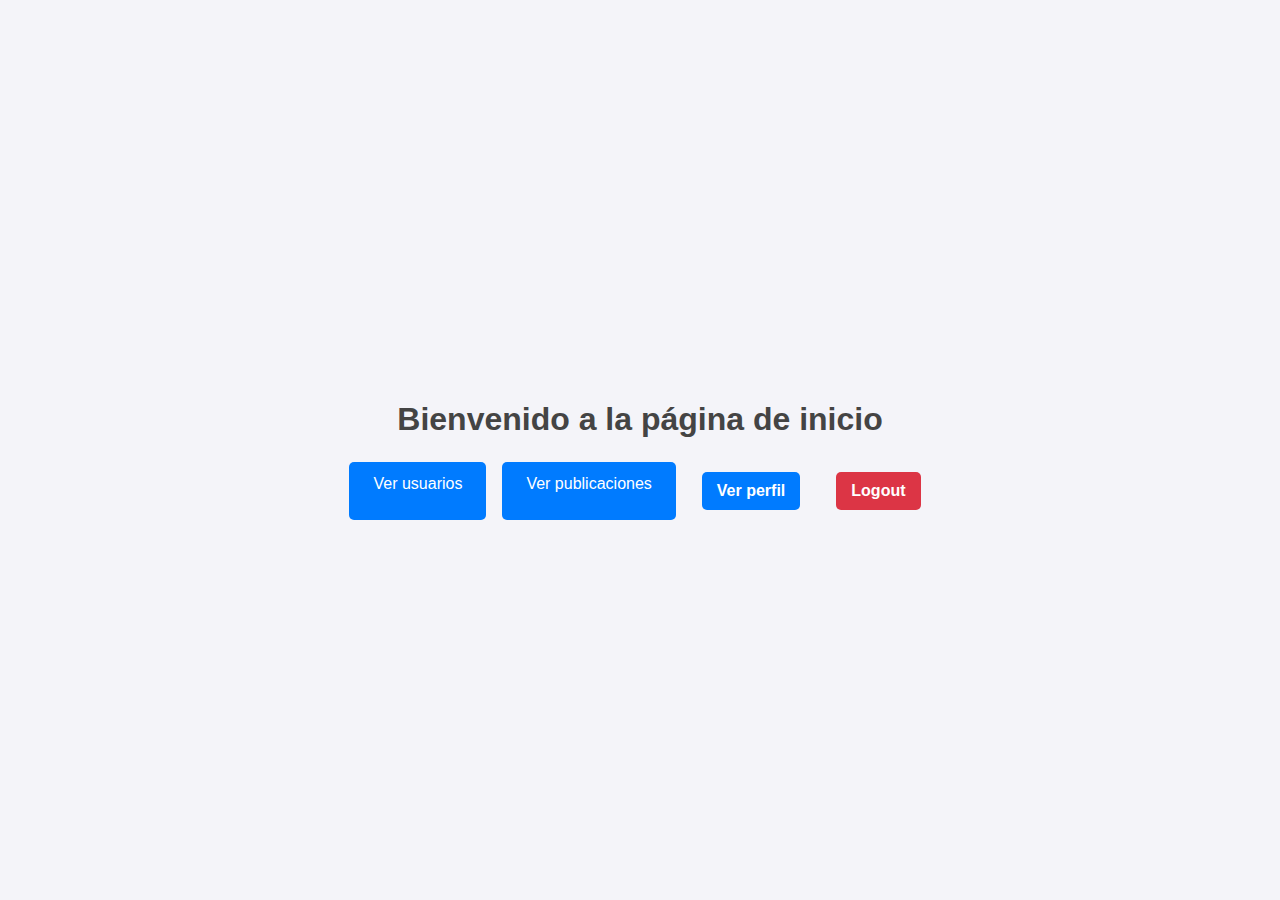
<file: src/main/resources/templates/index.html>
<!DOCTYPE html>
<html xmlns:th="http://www.thymeleaf.org" xmlns="http://www.w3.org/1999/xhtml">
<head>
    <meta charset="utf-8"/>
    <meta http-equiv="x-ua-compatible" content="ie=edge"/>
    <title>Index page</title>
    <link rel="stylesheet" href="../static/css/index.css" th:href="@{/css/index.css}">
    <meta name="viewport" content="width=device-width, initial-scale=1"/>
</head>
<body>
<h1>Bienvenido a la página de inicio</h1>
<div class="links">
    <a th:href="@{/users}">Ver usuarios</a>
    <a th:href="@{/posts}">Ver publicaciones</a>
    <a th:href="@{/user-profiles/me}" class="profile-link">Ver perfil</a>
    <a th:href="@{/logout}" class="logout-link">Logout</a>
</div>
</body>
</html>
</file>
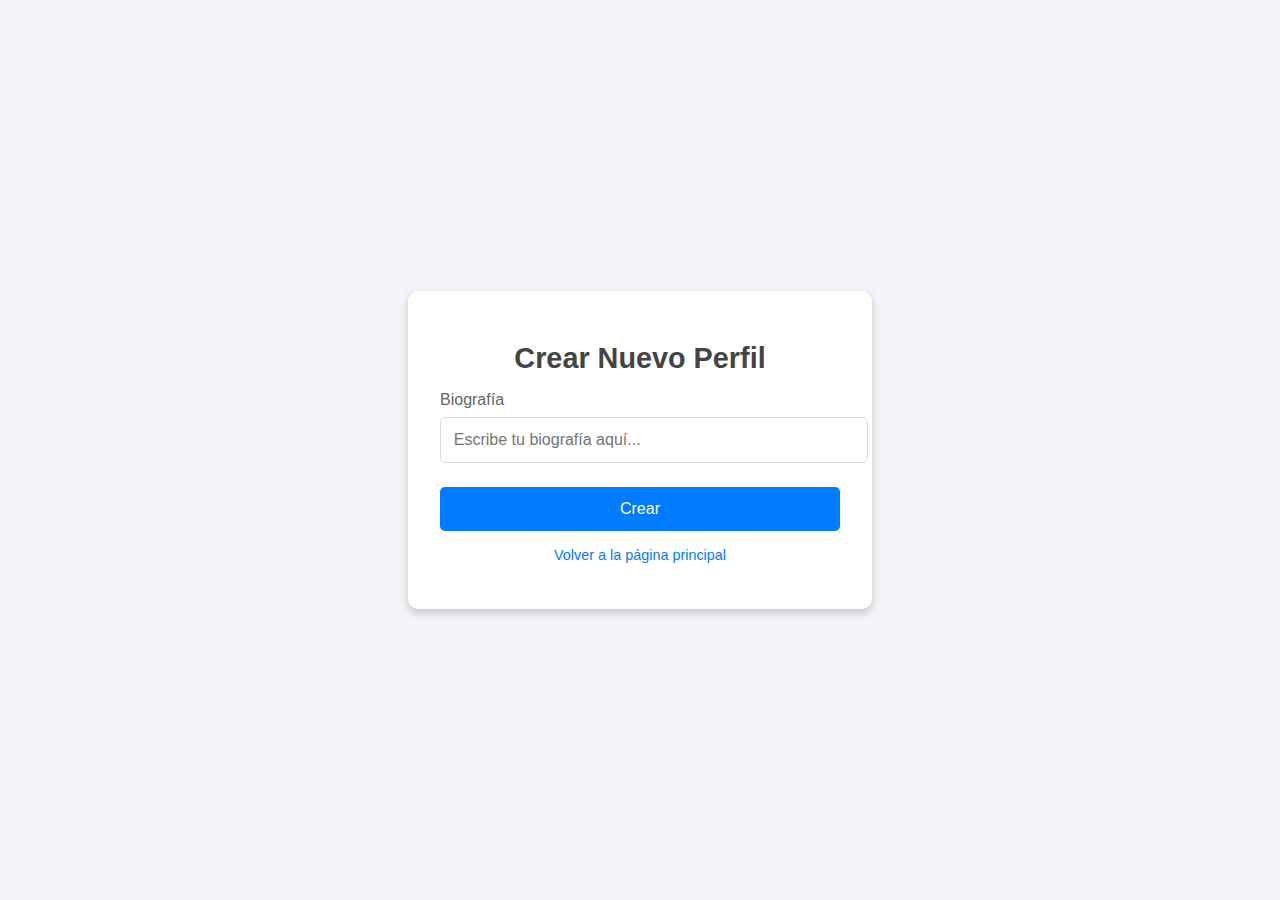
<file: src/main/resources/templates/create-user-profile.html>
<!DOCTYPE html>
<html xmlns:th="http://www.thymeleaf.org" xmlns="http://www.w3.org/1999/xhtml">
<head>
    <meta charset="UTF-8">
    <title>Crear Perfil</title>
    <link rel="stylesheet" href="../static/css/create-profile.css" th:href="@{/css/create-profile.css}">
</head>
<body>
<div class="card">
    <h1>Crear Nuevo Perfil</h1>
    <form action="/user-profiles/create" method="post">
        <label for="bio">Biografía</label>
        <input type="text" id="bio" name="profile.bio" placeholder="Escribe tu biografía aquí..." required>
        <button type="submit">Crear</button>
    </form>
    <div class="footer">
        <p><a href="/">Volver a la página principal</a></p>
    </div>
</div>

</body>
</html>
</file>
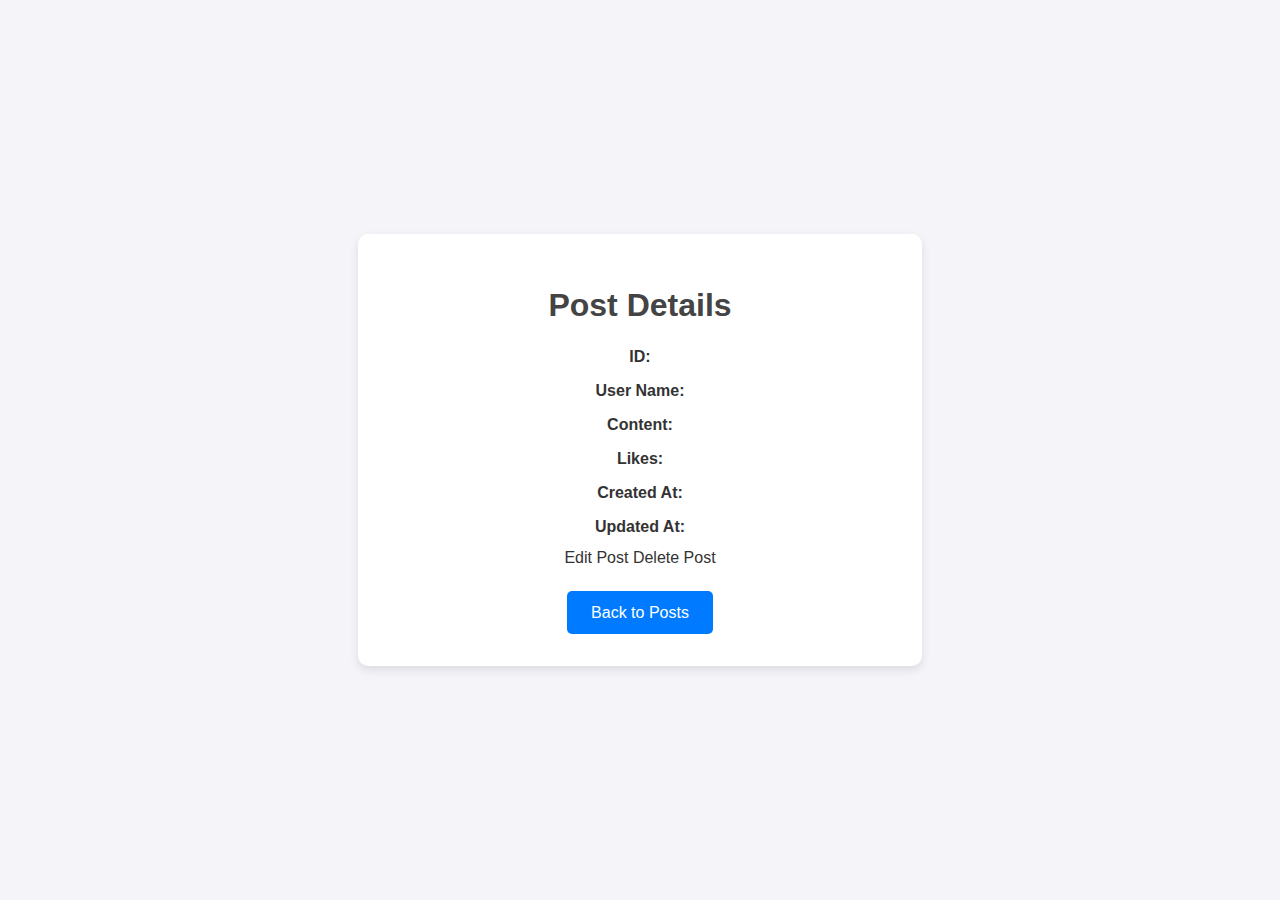
<file: src/main/resources/templates/post-detail.html>
<!DOCTYPE html>
<html xmlns:th="http://www.thymeleaf.org" xmlns="http://www.w3.org/1999/xhtml">
<head>
    <title>Post Details</title>
    <link rel="stylesheet" href="../static/css/post-detail.css" th:href="@{/css/post-detail.css}">
</head>
<body>
<div class="container">
    <h1>Post Details</h1>
    <div class="details">
        <p><strong>ID:</strong> <span th:text="${post.id}"></span></p>
        <p><strong>User Name:</strong> <span th:text="${post.user.name}"></span></p>
        <p><strong>Content:</strong> <span th:text="${post.content}"></span></p>
        <p><strong>Likes:</strong> <span th:text="${post.likes}"></span></p>
        <p><strong>Created At:</strong> <span th:text="${post.createdAt}"></span></p>
        <p><strong>Updated At:</strong> <span th:text="${post.updateAt}"></span></p>
    </div>

    <!-- Botones de acciones solo visibles para el propietario del post -->
    <div class="actions" th:if="${isOwner}">
        <a th:href="@{/posts/edit/{id}(id=${post.id})}" class="edit-button">Edit Post</a>
        <a th:href="@{/posts/delete/{id}(id=${post.id})}" class="delete-button" onclick="return confirm('Are you sure you want to delete this post?')">Delete Post</a>
    </div>

    <a th:href="@{/posts}" class="back-link">Back to Posts</a>
</div>
</body>
</html>
</file>
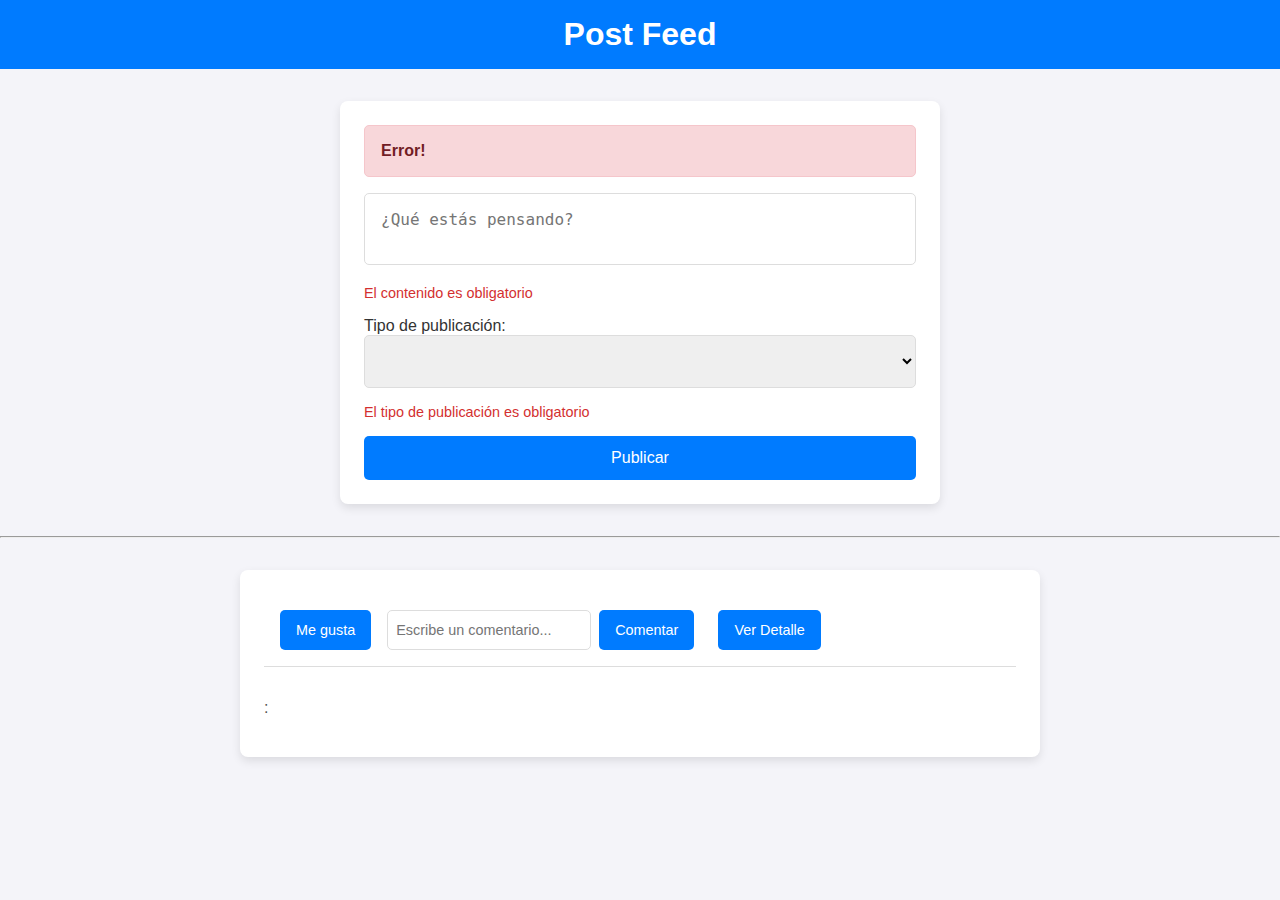
<file: src/main/resources/templates/post.html>
<!DOCTYPE html>
<html xmlns:th="http://www.thymeleaf.org" xmlns="http://www.w3.org/1999/xhtml">
<head>
    <meta charset="UTF-8">
    <title>Post Feed</title>
    <link rel="stylesheet" href="../static/css/post.css" th:href="@{/css/post.css}">
</head>
<body>
<header>
    <h1>Post Feed</h1>
</header>
<section>
    <form th:action="@{/posts}" th:method="post" class="post-form">
        <div th:if="${error}" class="alert">
            <strong>Error!</strong> <span th:text="${error}"></span>
        </div>
        <textarea name="content" placeholder="¿Qué estás pensando?" required th:text="${postDTO?.content}" th:classappend="${error != null ? 'error' : ''}"></textarea>
        <div th:if="${error != null}" class="error-message">El contenido es obligatorio</div>
        <div>
            <label for="postType">Tipo de publicación:</label>
            <select name="postType" id="postType" th:classappend="${error != null ? 'error' : ''}">
                <th:block th:each="type : ${postType}">
                    <option th:value="${type.id}" th:text="${type.name}" th:selected="${postDTO?.postType?.id == type.id}"></option>
                </th:block>
            </select>
            <div th:if="${error != null}" class="error-message">El tipo de publicación es obligatorio</div>
        </div>
        <button type="submit">Publicar</button>
    </form>
</section>
<hr/>
<section class="feed">
    <div th:each="post : ${posts}" class="post">
        <div class="post-header">
            <h3 th:text="${post.user.name}"></h3>
            <span th:text="${post.createdAt}"></span>
        </div>
        <p th:text="${post.content}"></p>
        <div class="post-actions">
            <span th:text="'Me gusta: ' + ${post.likes}"></span>
            <form th:action="@{/posts/like/{id}(id=${post.id})}" method="post">
                <input type="hidden" name="userId" th:value="${session.userId}"/>
                <button type="submit" class="action-button">Me gusta</button>
            </form>
            <form th:action="@{/posts/comment/{id}(id=${post.id})}" method="post">
                <input type="hidden" name="userId" th:value="${session.userId}"/>
                <input type="text" name="content" placeholder="Escribe un comentario..." class="comment-input">
                <button type="submit" class="action-button">Comentar</button>
            </form>
            <!-- Botón Ver Detalle -->
            <a th:href="@{/posts/{id}(id=${post.id})}" class="action-button detail-button">Ver Detalle</a>
        </div>
        <div class="comments" th:if="${post.comments}">
            <div th:each="comment : ${post.comments}" class="comment">
                <p>
                    <strong th:text="${comment.user.name}"></strong>:
                    <span th:text="${comment.content}"></span>
                </p>
            </div>
        </div>
    </div>
</section>
</body>
</html>
</file>
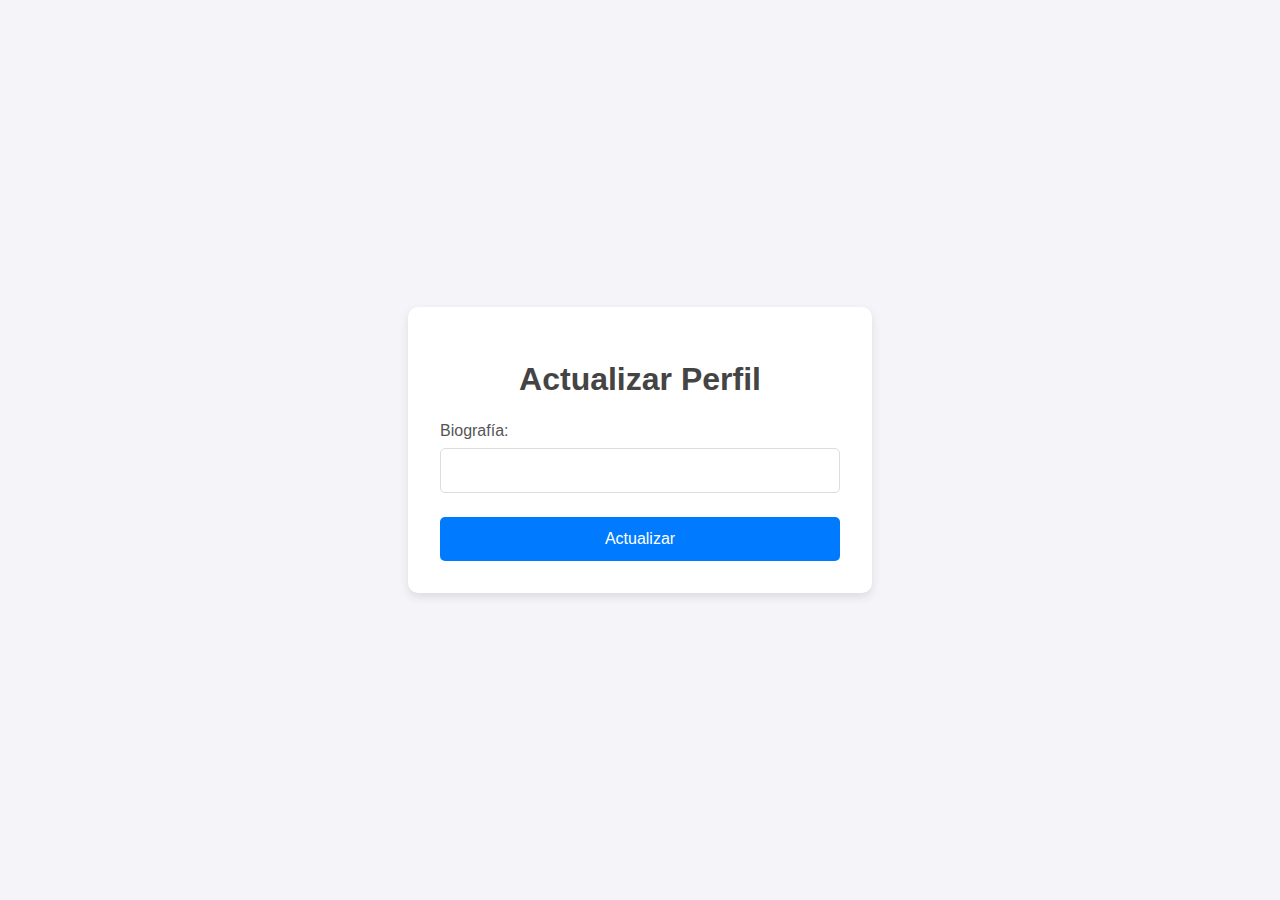
<file: src/main/resources/templates/update-user-profile.html>
<!DOCTYPE html>
<html xmlns:th="http://www.thymeleaf.org" xmlns="http://www.w3.org/1999/xhtml">
<head>
    <meta charset="UTF-8">
    <title>Actualizar Perfil</title>
    <link rel="stylesheet" href="../static/css/update-profile.css" th:href="@{/css/update-profile.css}">
</head>
<body>
<div class="container">
    <h1>Actualizar Perfil</h1>
    <form action="/user-profiles/update/${userProfile.profile.id}" method="post" class="update-form">
        <label for="bio">Biografía:</label>
        <input type="text" id="bio" name="profile.bio" th:value="${userProfile.profile.bio}" required>
        <!-- Más campos según sea necesario -->
        <button type="submit">Actualizar</button>
    </form>
</div>
</body>
</html>
</file>
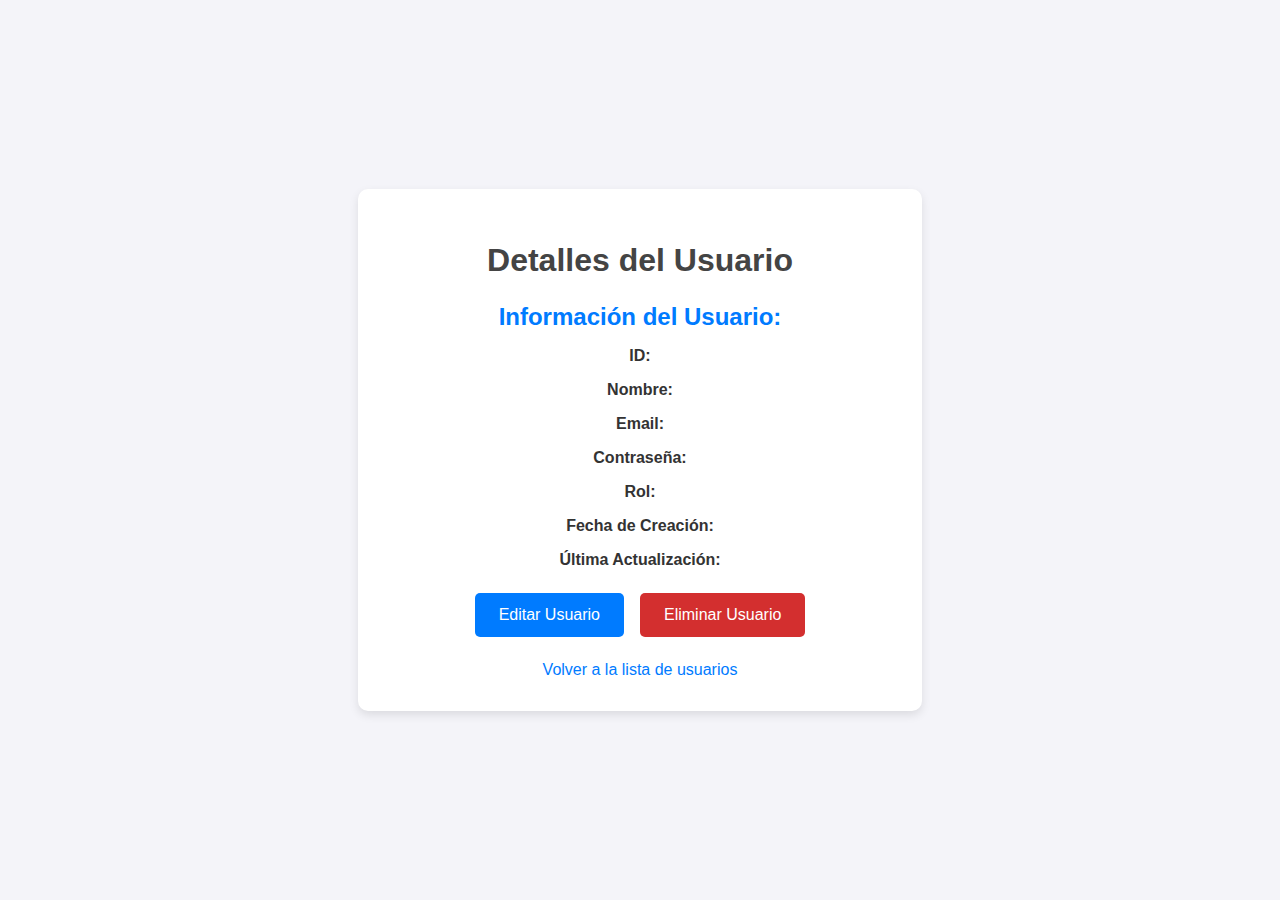
<file: src/main/resources/templates/user-details.html>
<!DOCTYPE html>
<html xmlns:th="http://www.thymeleaf.org" xmlns="http://www.w3.org/1999/xhtml">
<head>
    <meta charset="utf-8"/>
    <meta http-equiv="x-ua-compatible" content="ie=edge"/>
    <title>Detalles del Usuario</title>
    <meta name="viewport" content="width=device-width, initial-scale=1"/>
    <link rel="stylesheet" href="../static/css/user-details.css" th:href="@{/css/user-details.css}">
</head>
<body>
<div class="container">
    <h1>Detalles del Usuario</h1>

    <div class="user-info">
        <h3>Información del Usuario:</h3>
        <p><strong>ID:</strong> <span th:text="${user.id}"></span></p>
        <p><strong>Nombre:</strong> <span th:text="${user.name}"></span></p>
        <p><strong>Email:</strong> <span th:text="${user.email}"></span></p>
        <p><strong>Contraseña:</strong> <span th:text="${user.password}"></span></p>
        <p><strong>Rol:</strong> <span th:text="${user.role.name}"></span></p>
        <p><strong>Fecha de Creación:</strong> <span th:text="${user.createdAt}"></span></p>
        <p><strong>Última Actualización:</strong> <span th:text="${user.updatedAt}"></span></p>
    </div>

    <div class="action-buttons">
        <a th:href="@{/users/form(id=${user.id})}" class="button edit-button">Editar Usuario</a>
        <a th:href="@{/users/delete/{id}(id=${user.id})}" class="button delete-button" onclick="return confirm('¿Estás seguro de que deseas eliminar este usuario?');">Eliminar Usuario</a>
    </div>

    <div class="back-link">
        <a href="/users">Volver a la lista de usuarios</a>
    </div>
</div>
</body>
</html>
</file>
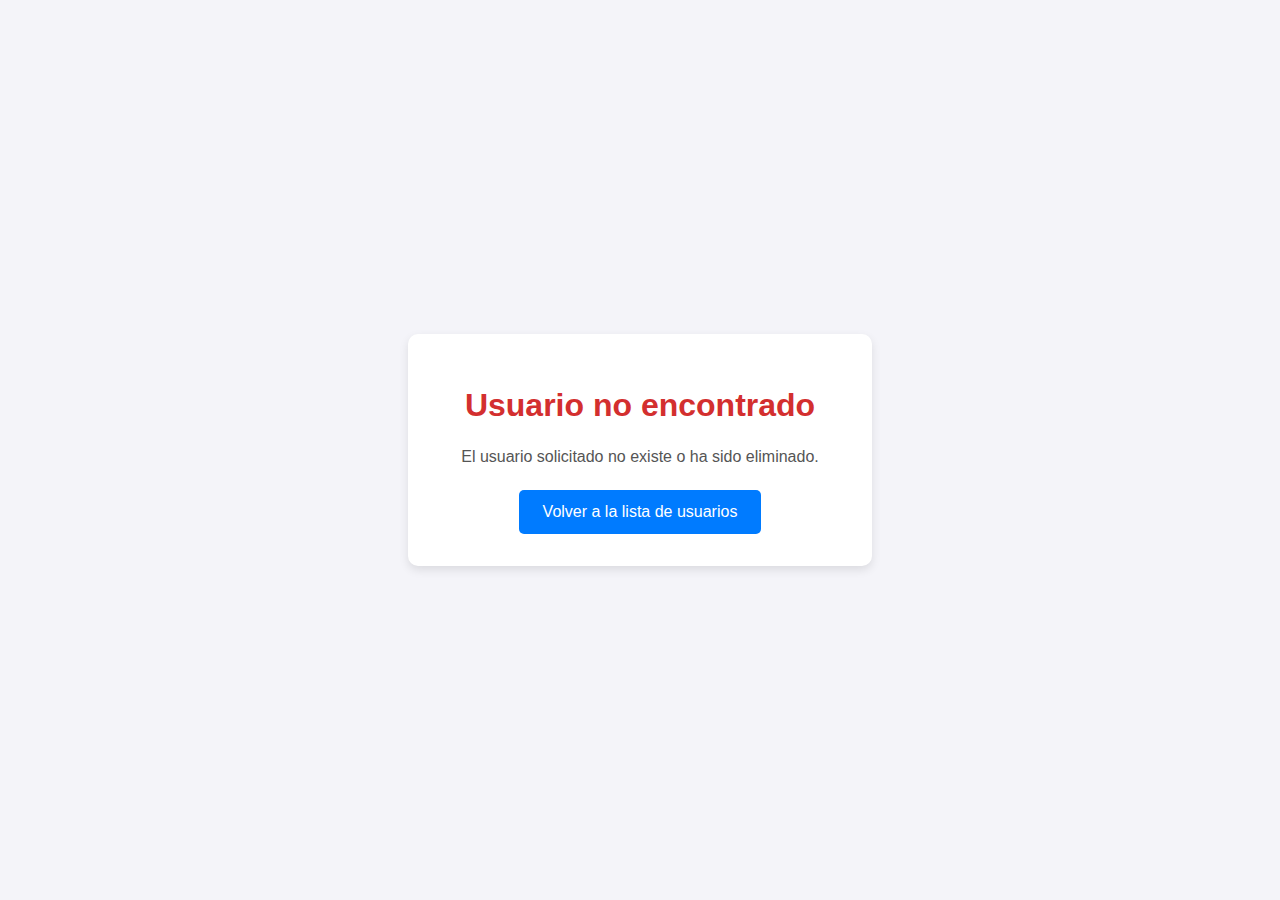
<file: src/main/resources/templates/user-not-found.html>
<!DOCTYPE html>
<html xmlns:th="http://www.thymeleaf.org" xmlns="http://www.w3.org/1999/xhtml">
<head>
    <meta charset="UTF-8">
    <title>Usuario no encontrado</title>
    <link rel="stylesheet" href="../static/css/user-not-found.css" th:href="@{/css/user-not-found.css}">
</head>
<body>
<div class="container">
    <h1>Usuario no encontrado</h1>
    <p>El usuario solicitado no existe o ha sido eliminado.</p>
    <a href="/users" class="back-link">Volver a la lista de usuarios</a>
</div>
</body>
</html>
</file>
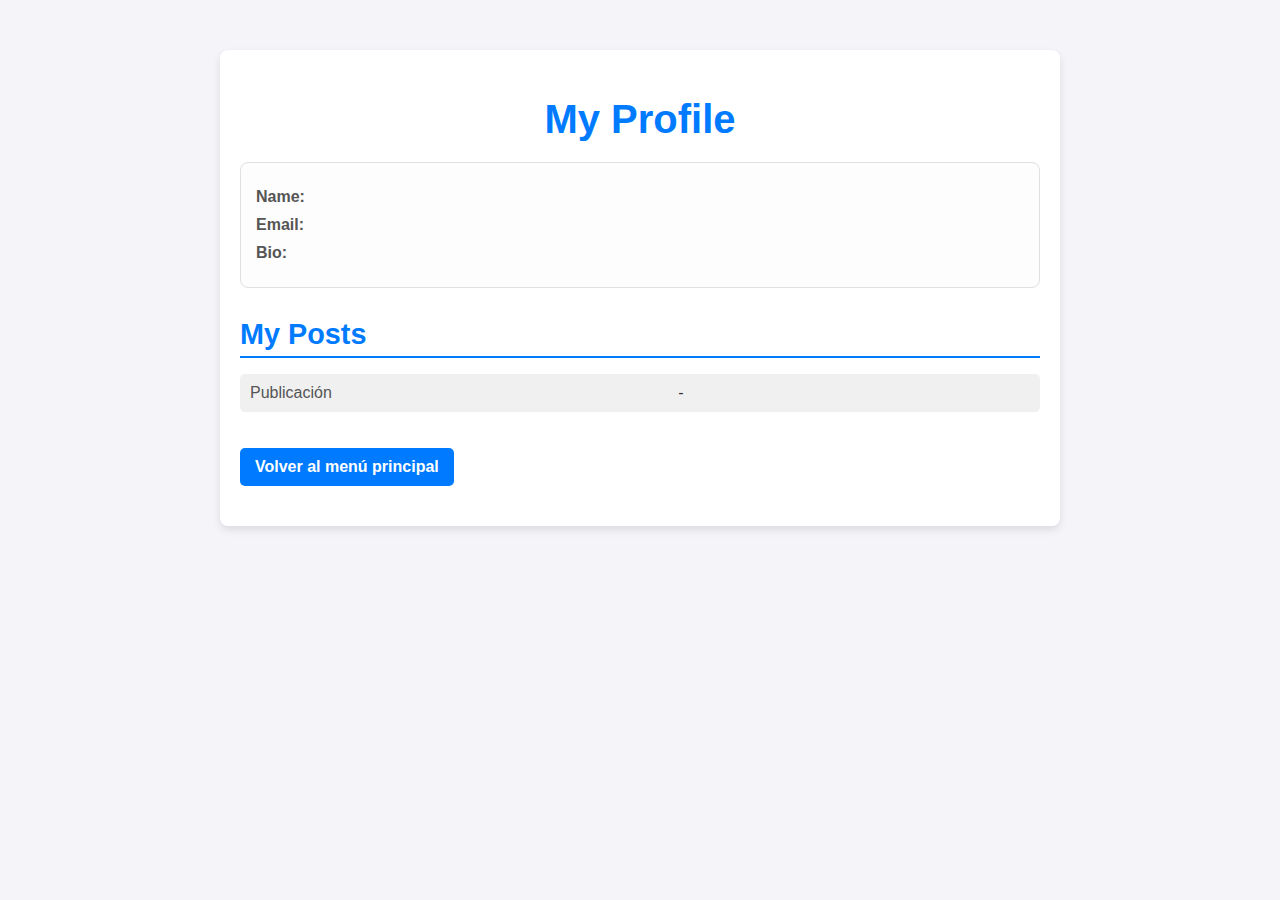
<file: src/main/resources/templates/user-profile-detail.html>
<!DOCTYPE html>
<html xmlns:th="http://www.thymeleaf.org">
<head>
    <title>My Profile</title>
    <link rel="stylesheet" href="../static/css/user-profile-detail.css" th:href="@{/css/user-profile-detail.css}">
</head>
<body>
<div class="container">
    <h1>My Profile</h1>
    <div class="profile-details">
        <p><strong>Name:</strong> <span th:text="${userProfile.profile.user.name}"></span></p>
        <p><strong>Email:</strong> <span th:text="${userProfile.profile.user.email}"></span></p>
        <p><strong>Bio:</strong> <span th:text="${userProfile.profile.bio}"></span></p>
    </div>

    <div class="user-posts">
        <h2>My Posts</h2>
        <ul>
            <li th:each="post : ${userProfile.posts}">
                <span>Publicación</span> - <span th:text="${post.content}"></span>
            </li>
        </ul>
    </div>

    <!-- Botón para volver al menú principal -->
    <a href="/" class="back-button">Volver al menú principal</a>
</div>
</body>
</html>
</file>
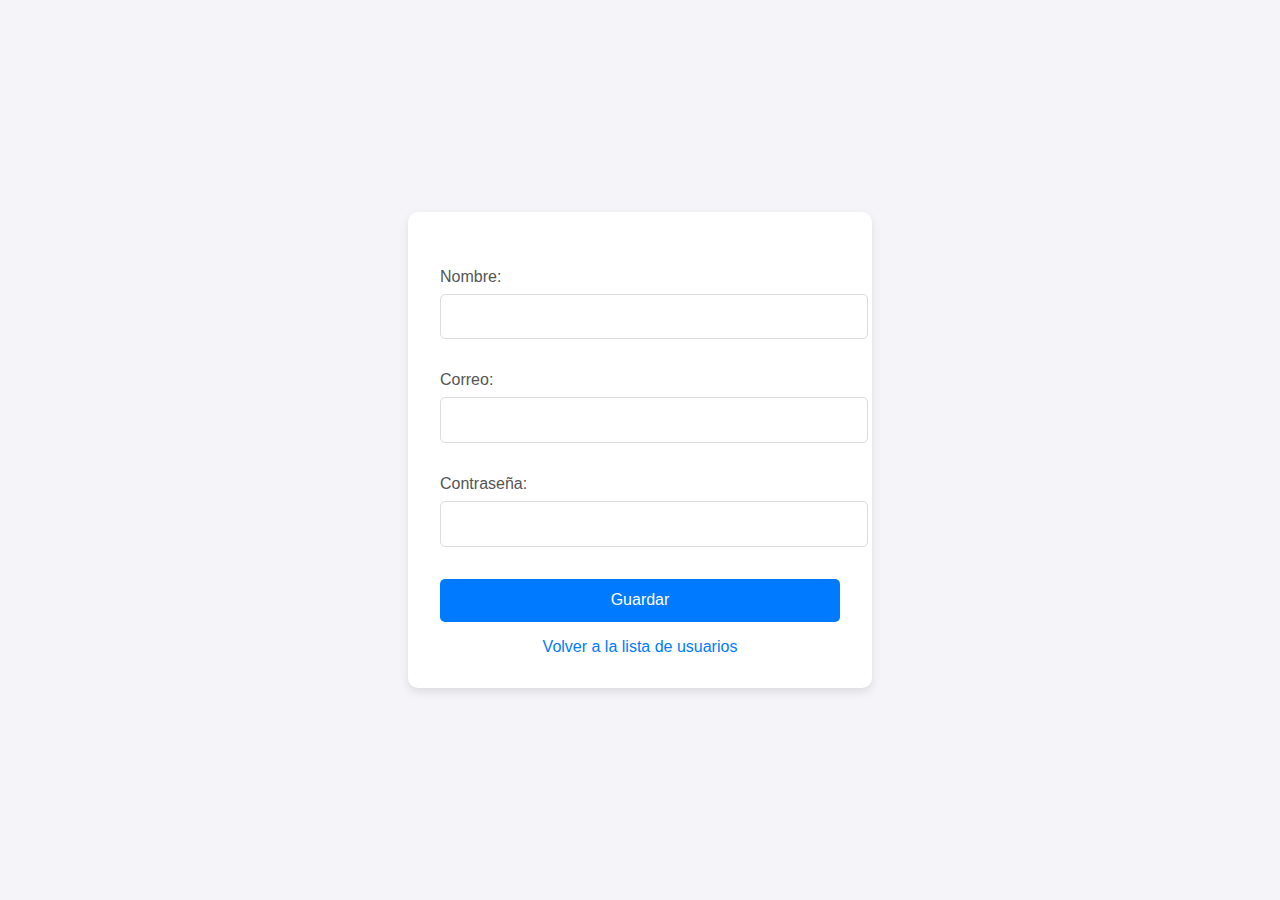
<file: src/main/resources/templates/users-form.html>
<!DOCTYPE html>
<html xmlns:th="http://www.thymeleaf.org" xmlns="http://www.w3.org/1999/xhtml">
<head>
    <meta charset="utf-8"/>
    <meta http-equiv="x-ua-compatible" content="ie=edge"/>
    <title>Formulario de Usuario</title>
    <meta name="viewport" content="width=device-width, initial-scale=1"/>
    <link rel="stylesheet" href="../static/css/users-form.css" th:href="@{/css/users-form.css}">
</head>
<body>
<div class="container">
    <h1 th:text="${user.id == null ? 'Nuevo Usuario' : 'Editar Usuario'}"></h1>
    <form th:action="@{/users}" th:object="${user}" method="post" class="user-form">
        <input type="hidden" th:field="*{id}"/>

        <div class="form-group">
            <label for="name">Nombre:</label>
            <input type="text" id="name" th:field="*{name}" />
            <div class="error-message" th:if="${#fields.hasErrors('name')}" th:errors="*{name}"></div>
        </div>

        <div class="form-group">
            <label for="email">Correo:</label>
            <input type="email" id="email" th:field="*{email}" />
            <div class="error-message" th:if="${#fields.hasErrors('email')}" th:errors="*{email}"></div>
        </div>

        <div class="form-group">
            <label for="password">Contraseña:</label>
            <input type="password" id="password" th:field="*{password}" />
            <div class="error-message" th:if="${#fields.hasErrors('password')}" th:errors="*{password}"></div>
        </div>

        <button type="submit" class="btn">Guardar</button>
    </form>
    <a href="/users" class="back-link">Volver a la lista de usuarios</a>
</div>
</body>
</html>
</file>
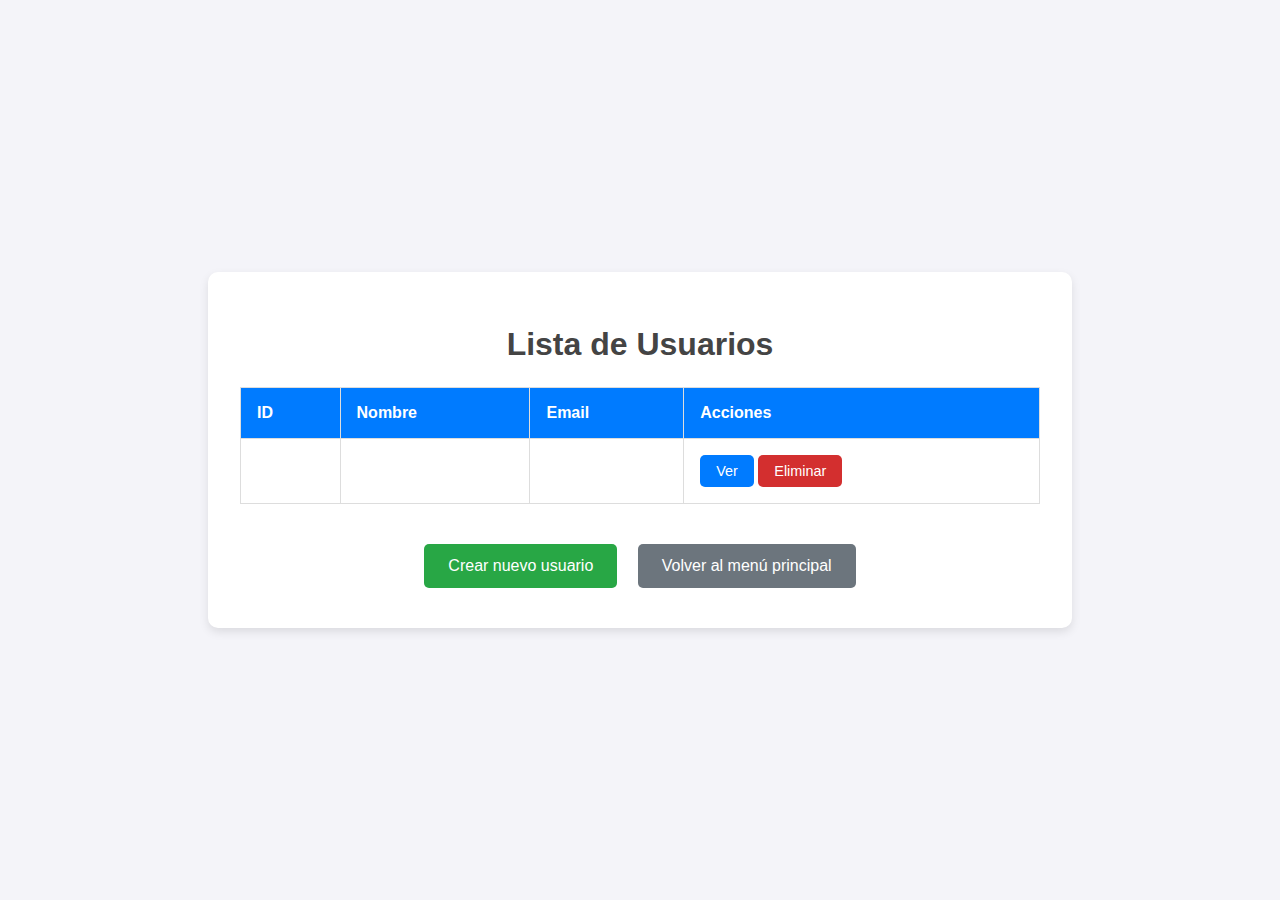
<file: src/main/resources/templates/users-list.html>
<!DOCTYPE html>
<html xmlns:th="http://www.thymeleaf.org" xmlns="http://www.w3.org/1999/xhtml">
<head>
    <meta charset="utf-8"/>
    <meta http-equiv="x-ua-compatible" content="ie=edge"/>
    <title>Lista de Usuarios</title>
    <meta name="viewport" content="width=device-width, initial-scale=1"/>
    <link rel="stylesheet" href="../static/css/users-list.css" th:href="@{/css/users-list.css}">
</head>
<body>
<div class="container">
    <h1>Lista de Usuarios</h1>
    <table class="user-table">
        <thead>
        <tr>
            <th>ID</th>
            <th>Nombre</th>
            <th>Email</th>
            <th>Acciones</th>
        </tr>
        </thead>
        <tbody>
        <tr th:each="user : ${users}">
            <td th:text="${user.id}"></td>
            <td th:text="${user.name}"></td>
            <td th:text="${user.email}"></td>
            <td>
                <a th:href="@{/user-profiles/{id}/details(id=${user.id})}" class="action-button view-button">Ver</a>
                <a th:href="@{/users/delete/{id}(id=${user.id})}" class="action-button delete-button" onclick="return confirm('¿Estás seguro de que deseas eliminar este usuario?');">Eliminar</a>
            </td>
        </tr>
        </tbody>
    </table>
    <div class="actions">
        <a href="/users/form" class="create-button">Crear nuevo usuario</a>
        <a href="/" class="back-button">Volver al menú principal</a>
    </div>
</div>
</body>
</html>
</file>
